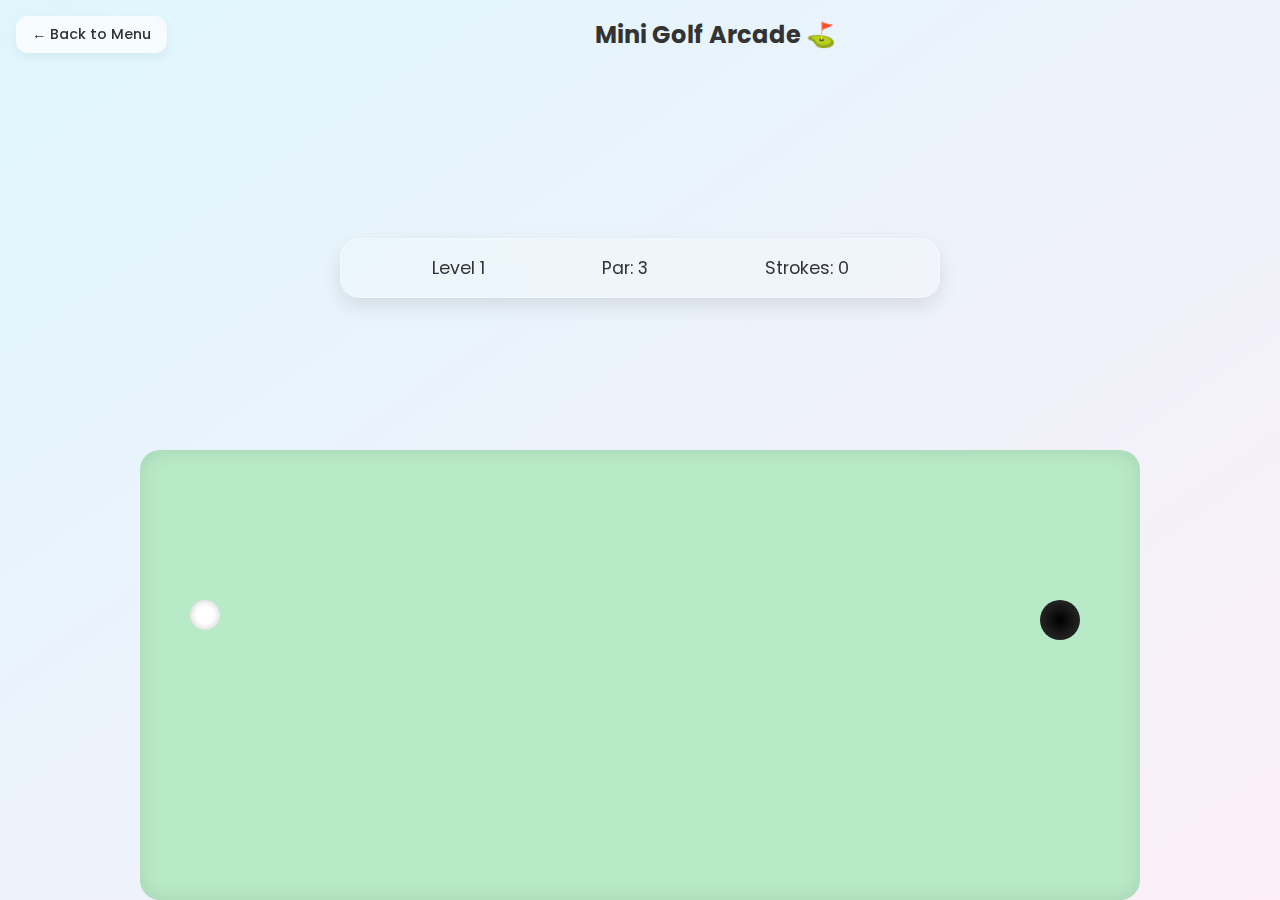
<file: game.html>
<!DOCTYPE html>
<html lang="en">
<head>
  <meta charset="UTF-8" />
  <meta name="viewport" content="width=device-width, initial-scale=1.0, user-scalable=no" />
  <title>Mini Golf Arcade</title>
  <link href="https://fonts.googleapis.com/css2?family=Poppins:wght@400;600&display=swap" rel="stylesheet">
  <style>
    * {
      box-sizing: border-box;
      margin: 0;
      padding: 0;
      -webkit-tap-highlight-color: transparent;
    }

    body {
      font-family: 'Poppins', sans-serif;
      background: linear-gradient(145deg, #dff6fd, #fceff9);
      height: 100vh;
      overflow: hidden;
      display: flex;
      flex-direction: column;
      align-items: center;
      justify-content: space-between;
      color: #333;
    }

    header {
      font-size: 2rem;
      font-weight: 600;
      padding: 1.5rem;
      text-shadow: 0 1px 1px rgba(0,0,0,0.05);
    }

    .glass-card {
      backdrop-filter: blur(12px);
      background: rgba(255, 255, 255, 0.2);
      border-radius: 20px;
      border: 1px solid rgba(255,255,255,0.3);
      box-shadow: 0 8px 20px rgba(0,0,0,0.1);
      padding: 1rem 2rem;
      margin-top: 1rem;
      display: flex;
      justify-content: space-around;
      width: 90%;
      max-width: 600px;
    }

    .glass-card span {
      font-size: 1.1rem;
    }

    .canvas-area {
      background: #b9eac7;
      border-radius: 20px;
      width: 90%;
      max-width: 1000px;
      height: 50vh;
      position: relative;
      box-shadow: inset 0 0 20px rgba(0,0,0,0.1);
      overflow: hidden;
      touch-action: none;
    }

    .golf-ball, .hole {
      position: absolute;
      border-radius: 50%;
      touch-action: none;
    }

    .golf-ball {
      width: 30px;
      height: 30px;
      background: radial-gradient(circle, #fff 40%, #ccc);
      left: 50px;
      top: 150px;
      z-index: 2;
    }

    .hole {
      width: 40px;
      height: 40px;
      background: radial-gradient(circle, #000, #333);
      right: 60px;
      top: 150px;
      z-index: 1;
    }

    .controls {
      display: flex;
      gap: 1rem;
      margin-bottom: 2rem;
    }

    .controls button {
      background: rgba(255,255,255,0.6);
      border: none;
      padding: 0.75rem 1.5rem;
      border-radius: 40px;
      font-weight: 600;
      font-size: 1rem;
      backdrop-filter: blur(10px);
      box-shadow: 0 6px 15px rgba(0,0,0,0.05);
      cursor: pointer;
      transition: all 0.3s;
    }

    .controls button:hover {
      transform: translateY(-2px);
      background: rgba(255,255,255,0.8);
    }

    .back-btn {
      position: absolute;
      top: 20px;
      left: 20px;
      padding: 0.5rem 1rem;
      background: rgba(255,255,255,0.7);
      border-radius: 12px;
      text-decoration: none;
      color: #333;
      font-weight: 500;
      font-size: 0.9rem;
      backdrop-filter: blur(5px);
      box-shadow: 0 4px 10px rgba(0,0,0,0.05);
    }

    .back-btn:hover {
      background: rgba(255,255,255,0.9);
    }
  </style>
</head>
<body>
  <div style="width: 100%; display: flex; justify-content: space-between; align-items: center; padding: 1rem;">
    <a href="index.html" class="back-btn" style="position: static;">← Back to Menu</a>
    <h1 style="font-size: 1.5rem; margin: 0 auto;">Mini Golf Arcade ⛳️</h1>
  </div>

  <div class="glass-card">
    <span>Level 1</span>
    <span>Par: 3</span>
    <span id="stroke-count">Strokes: 0</span>
  </div>
  <div class="canvas-area" id="gameCanvas">
    <div class="golf-ball" id="ball"></div>
    <div class="hole" id="hole"></div>
  </div>

  <script>
    const ball = document.getElementById('ball');
    const hole = document.getElementById('hole');
    const gameCanvas = document.getElementById('gameCanvas');
    const strokeDisplay = document.getElementById('stroke-count');
    let stroke = 0;
    let isDragging = false;
    let startX, startY;
    let velocityX = 0, velocityY = 0;
    let currentX = 50, currentY = 150;

    function updateBallPosition() {
      currentX = Math.max(0, Math.min(currentX, gameCanvas.clientWidth - 30));
      currentY = Math.max(0, Math.min(currentY, gameCanvas.clientHeight - 30));
      ball.style.left = `${currentX}px`;
      ball.style.top = `${currentY}px`;
    }

    ball.addEventListener('mousedown', startDrag);
    ball.addEventListener('touchstart', startDrag);
    document.addEventListener('mouseup', endDrag);
    document.addEventListener('touchend', endDrag);

    function startDrag(e) {
      isDragging = true;
      const evt = e.touches ? e.touches[0] : e;
      startX = evt.clientX;
      startY = evt.clientY;
    }

    function endDrag(e) {
      if (!isDragging) return;
      isDragging = false;
      const evt = e.changedTouches ? e.changedTouches[0] : e;
      const dx = startX - evt.clientX;
      const dy = startY - evt.clientY;
      velocityX = dx * 0.5;
      velocityY = dy * 0.5;
      animateBall();
      stroke++;
      strokeDisplay.innerText = `Strokes: ${stroke}`;
    }

    function animateBall() {
      const interval = setInterval(() => {
        currentX -= velocityX;
        currentY -= velocityY;

        velocityX *= 0.95;
        velocityY *= 0.95;

        updateBallPosition();

        const ballRect = ball.getBoundingClientRect();
        const holeRect = hole.getBoundingClientRect();
        const distance = Math.hypot(ballRect.left - holeRect.left, ballRect.top - holeRect.top);

        if (distance < 20) {
          clearInterval(interval);
          ball.style.transition = "all 0.4s ease";
          ball.style.transform = "scale(0)";
          setTimeout(() => {
            alert("Nice Shot! Ball in the hole!");
          }, 400);
        }

        if (Math.abs(velocityX) < 0.5 && Math.abs(velocityY) < 0.5) {
          clearInterval(interval);
        }
      }, 16);
    }

    function resetGame() {
      stroke = 0;
      strokeDisplay.innerText = 'Strokes: 0';
      currentX = 50;
      currentY = 150;
      velocityX = 0;
      velocityY = 0;
      ball.style.transform = "scale(1)";
      updateBallPosition();
    }

    updateBallPosition();
  </script>



</body>
</html>
</file>
